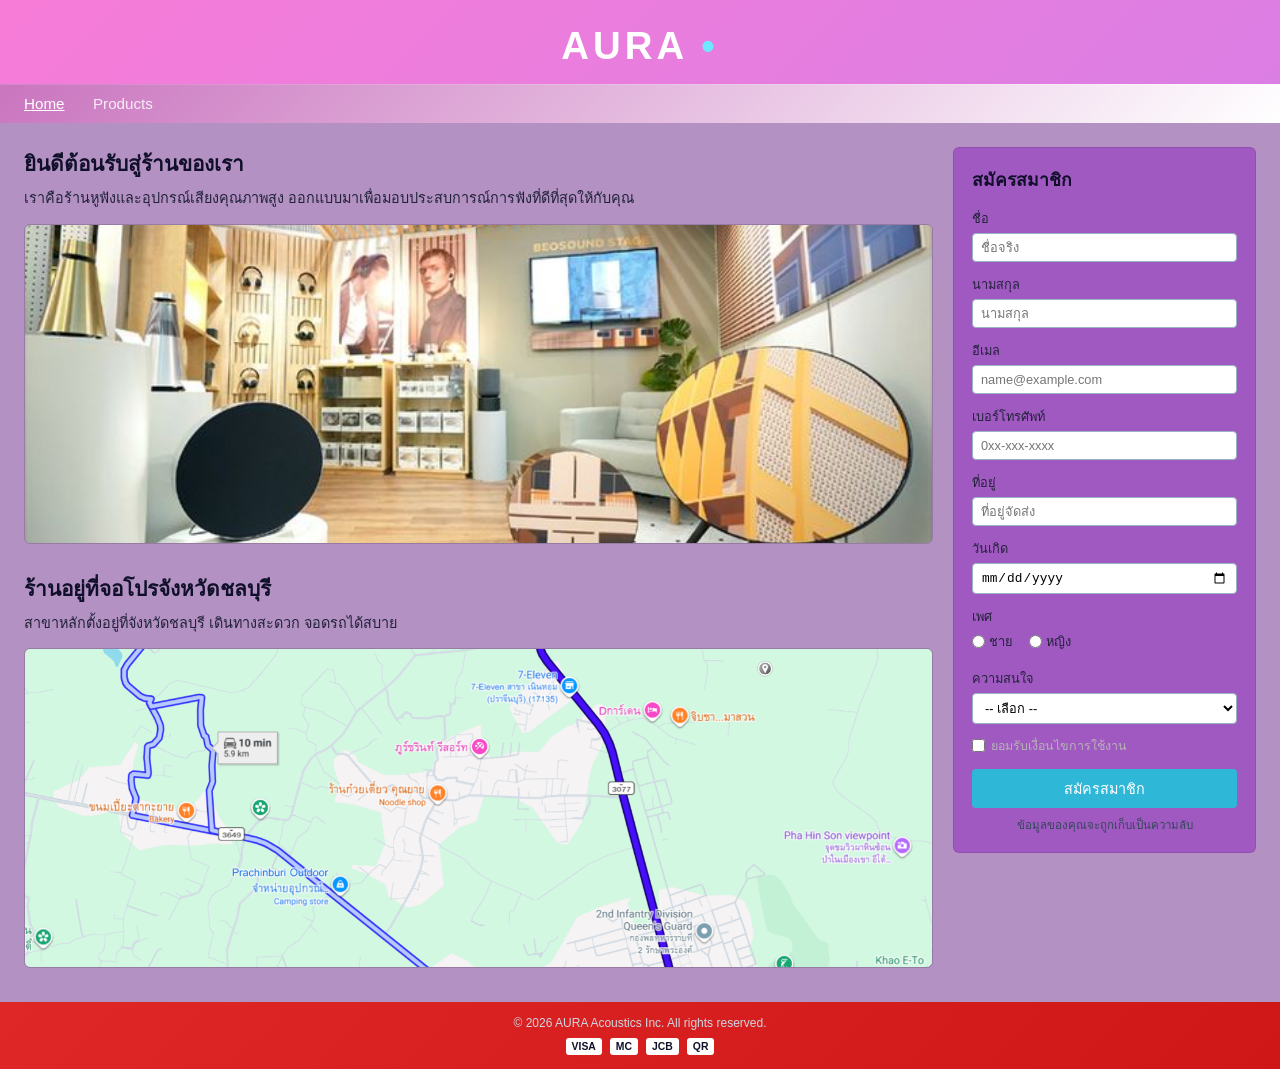
<file: index.html>
<!DOCTYPE html>
<html lang="en">
<head>
  <meta charset="UTF-8">
  <meta name="viewport" content="width=device-width, initial-scale=1.0">
  <title>Document</title>
  <link rel="stylesheet" href="css/gridstyle.css">
</head>
<body>
  <header class="site-header">
    <h1>AURA <span class="dot">•</span></h1>
  </header>

  <nav class="main-nav">
    <a href="index.html" class="active">Home</a>
    <a href="product.html">Products</a>
  </nav>

  <main class="page-body">

    <div class="content-col">

      <section class="block">
        <h2>ยินดีต้อนรับสู่ร้านของเรา</h2>
        <p>เราคือร้านหูฟังและอุปกรณ์เสียงคุณภาพสูง ออกแบบมาเพื่อมอบประสบการณ์การฟังที่ดีที่สุดให้กับคุณ</p>
        <img src="images/shop.jpg" alt="โชว์รูมร้าน AURA">
      </section>

      <section class="block">
        <h2>ร้านอยู่ที่จอโปรจังหวัดชลบุรี</h2>
        <p>สาขาหลักตั้งอยู่ที่จังหวัดชลบุรี เดินทางสะดวก จอดรถได้สบาย</p>
        <div class="map-box">
          <img src="images/map.png" alt="แผนที่ร้าน AURA">
        </div>
      </section>

    </div>

    <aside class="sidebar-col">
      <form class="signup-form">
        <h3>สมัครสมาชิก</h3>

        <div class="field">
          <label for="fname">ชื่อ</label>
          <input type="text" id="fname" name="fname" placeholder="ชื่อจริง">
        </div>

        <div class="field">
          <label for="lname">นามสกุล</label>
          <input type="text" id="lname" name="lname" placeholder="นามสกุล">
        </div>

        <div class="field">
          <label for="email">อีเมล</label>
          <input type="email" id="email" name="email" placeholder="name@example.com">
        </div>

        <div class="field">
          <label for="phone">เบอร์โทรศัพท์</label>
          <input type="tel" id="phone" name="phone" placeholder="0xx-xxx-xxxx">
        </div>

        <div class="field">
          <label for="address">ที่อยู่</label>
          <input type="text" id="address" name="address" placeholder="ที่อยู่จัดส่ง">
        </div>

        <div class="field">
          <label for="dob">วันเกิด</label>
          <input type="date" id="dob" name="dob">
        </div>

        <div class="field">
          <label>เพศ</label>
          <div class="radio-row">
            <label><input type="radio" name="gender" value="male"> ชาย</label>
            <label><input type="radio" name="gender" value="female"> หญิง</label>
          </div>
        </div>

        <div class="field">
          <label for="interest">ความสนใจ</label>
          <select id="interest" name="interest">
            <option value="">-- เลือก --</option>
            <option value="headphone">หูฟัง</option>
            <option value="speaker">ลำโพง</option>
            <option value="accessory">อุปกรณ์เสริม</option>
          </select>
        </div>

        <div class="checkbox-row">
          <input type="checkbox" id="agree" name="agree">
          <label for="agree">ยอมรับเงื่อนไขการใช้งาน</label>
        </div>

        <button type="submit" class="submit-btn">สมัครสมาชิก</button>

        <p class="form-footnote">ข้อมูลของคุณจะถูกเก็บเป็นความลับ</p>
      </form>
    </aside>

  </main>

  <footer class="site-footer">
    <p>© 2026 AURA Acoustics Inc. All rights reserved.</p>
    <div class="payment-icons">
      <span>VISA</span>
      <span>MC</span>
      <span>JCB</span>
      <span>QR</span>
    </div>
  </footer>

</body>
</html>
</file>
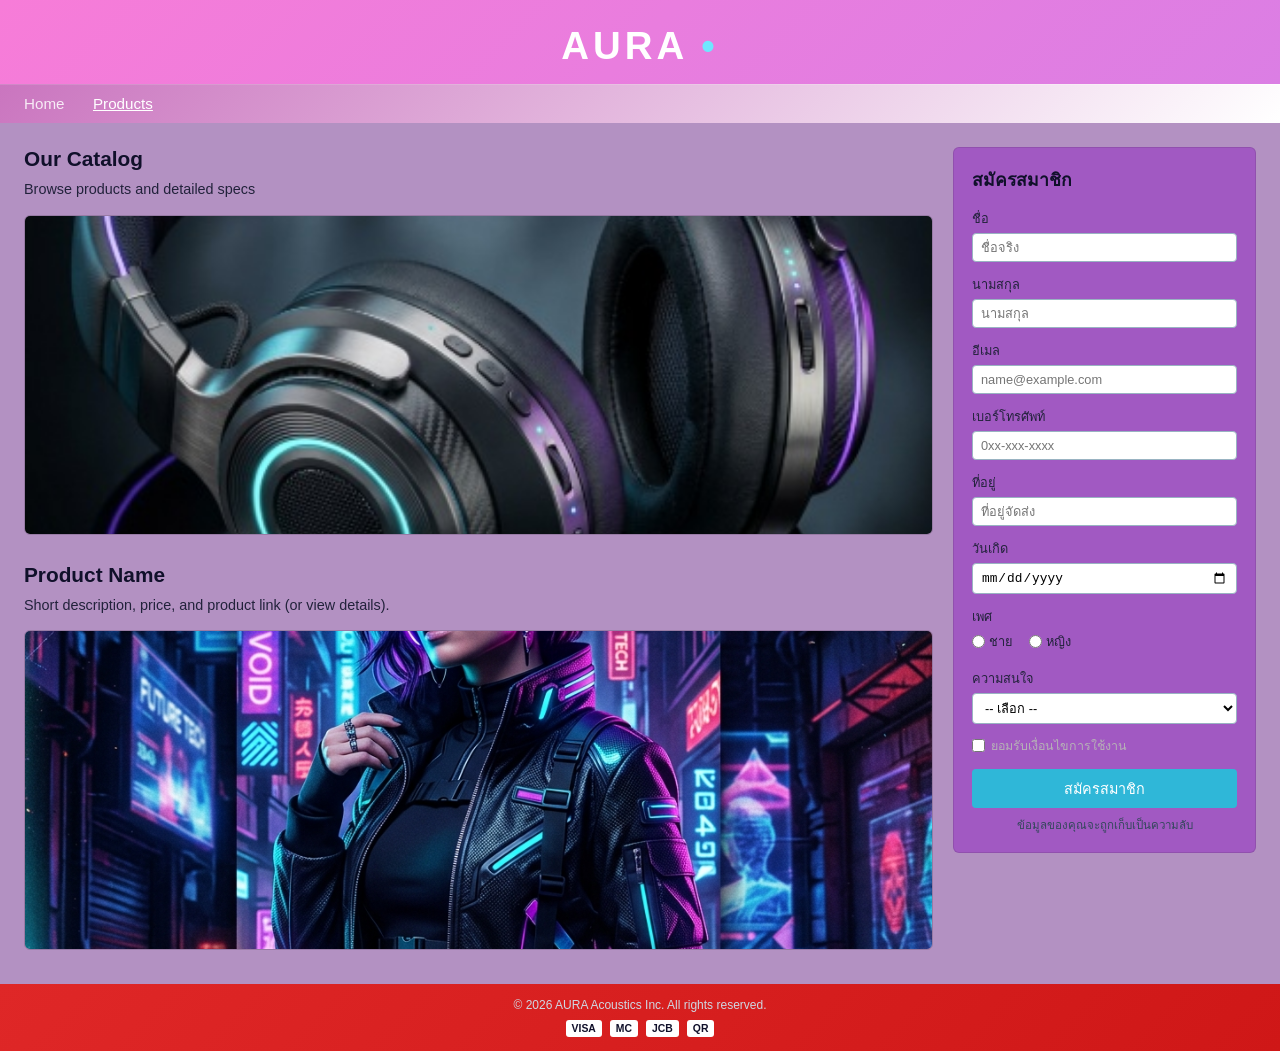
<file: product.html>
<!DOCTYPE html>
<html lang="en">
<head>
  <meta charset="UTF-8">
  <meta name="viewport" content="width=device-width, initial-scale=1.0">
  <title>Products</title>
  <link rel="stylesheet" href="css/gridstyle.css">
</head>
<body>
  <header class="site-header">
    <h1>AURA <span class="dot">•</span></h1>
  </header>

  <nav class="main-nav">
    <a href="index.html">Home</a>
    <a href="product.html" class="active">Products</a>
  </nav>

  <main class="page-body">

    <div class="content-col">

      <section class="block">
        <h2>Our Catalog</h2>
        <p>Browse products and detailed specs</p>
        <img src="images/product1.jpg" alt="Signature Headphone">
      </section>

      <section class="block">
        <h2>Product Name</h2>
        <p>Short description, price, and product link (or view details).</p>
        <img src="images/product2.jpg" alt="Available in various colors">
      </section>

    </div>

    <aside class="sidebar-col">
      <form class="signup-form">
        <h3>สมัครสมาชิก</h3>

        <div class="field">
          <label for="fname">ชื่อ</label>
          <input type="text" id="fname" name="fname" placeholder="ชื่อจริง">
        </div>

        <div class="field">
          <label for="lname">นามสกุล</label>
          <input type="text" id="lname" name="lname" placeholder="นามสกุล">
        </div>

        <div class="field">
          <label for="email">อีเมล</label>
          <input type="email" id="email" name="email" placeholder="name@example.com">
        </div>

        <div class="field">
          <label for="phone">เบอร์โทรศัพท์</label>
          <input type="tel" id="phone" name="phone" placeholder="0xx-xxx-xxxx">
        </div>

        <div class="field">
          <label for="address">ที่อยู่</label>
          <input type="text" id="address" name="address" placeholder="ที่อยู่จัดส่ง">
        </div>

        <div class="field">
          <label for="dob">วันเกิด</label>
          <input type="date" id="dob" name="dob">
        </div>

        <div class="field">
          <label>เพศ</label>
          <div class="radio-row">
            <label><input type="radio" name="gender" value="male"> ชาย</label>
            <label><input type="radio" name="gender" value="female"> หญิง</label>
          </div>
        </div>

        <div class="field">
          <label for="interest">ความสนใจ</label>
          <select id="interest" name="interest">
            <option value="">-- เลือก --</option>
            <option value="headphone">หูฟัง</option>
            <option value="speaker">ลำโพง</option>
            <option value="accessory">อุปกรณ์เสริม</option>
          </select>
        </div>

        <div class="checkbox-row">
          <input type="checkbox" id="agree" name="agree">
          <label for="agree">ยอมรับเงื่อนไขการใช้งาน</label>
        </div>

        <button type="submit" class="submit-btn">สมัครสมาชิก</button>

        <p class="form-footnote">ข้อมูลของคุณจะถูกเก็บเป็นความลับ</p>
      </form>
    </aside>

  </main>

  <footer class="site-footer">
    <p>© 2026 AURA Acoustics Inc. All rights reserved.</p>
    <div class="payment-icons">
      <span>VISA</span>
      <span>MC</span>
      <span>JCB</span>
      <span>QR</span>
    </div>
  </footer>

</body>
</html>
</file>
<file: css/gridstyle.css>
* {
  box-sizing: border-box;
  margin: 0;
  padding: 0;
}

body {
  font-family: "Segoe UI", "Tahoma", sans-serif;
  background-color: #b391c2;
  color: #b6b2b6;
}

/* Header */
.site-header {
  background: linear-gradient(135deg, #f77cd8, #db7ee4);
  color: #ffffff;
  text-align: center;
  padding: 24px 0 16px;
}

.site-header h1 {
  font-size: 2.4rem;
  letter-spacing: 4px;
  font-weight: 700;
}

.site-header h1 .dot {
  color: #6ee7ff;
}


.main-nav {
  background: linear-gradient(135deg, #ca75bf, #ffffff);
  border-top: 1px solid rgba(255, 255, 255, 0.1);
  padding: 10px 24px;
}

.main-nav a {
  color: #ffffff;
  text-decoration: none;
  margin-right: 24px;
  font-size: 0.95rem;
  opacity: 0.85;
}

.main-nav a:hover,
.main-nav a.active {
  opacity: 1;
  text-decoration: underline;
}

/* Layout */
.page-body {
  display: flex;
  gap: 20px;
  padding: 24px;
  align-items: flex-start;
}

.content-col {
  flex: 3;
  display: flex;
  flex-direction: column;
  gap: 28px;
}

.sidebar-col {
  flex: 1;
  min-width: 260px;
}

.block h2 {
  font-size: 1.3rem;
  margin-bottom: 8px;
  color: #10102a;
}

.block p {
  font-size: 0.9rem;
  line-height: 1.5;
  margin-bottom: 14px;
  color: #22223b;
}


.block img,
.photo {
  width: 100%;
  max-height: 320px;
  object-fit: cover;
  border-radius: 6px;
  border: 1px solid rgba(0, 0, 0, 0.15);
  display: block;
}

/* Map image */
.map-box img {
  width: 100%;
  border-radius: 6px;
  border: 1px solid rgba(0, 0, 0, 0.15);
  display: block;
}

/* Sidebar form */
.signup-form {
  background: #a159c2;
  border: 1px solid rgba(0, 0, 0, 0.1);
  border-radius: 6px;
  padding: 18px;
}

.signup-form h3 {
  font-size: 1.1rem;
  margin-bottom: 14px;
  color: #10102a;
}

.field {
  margin-bottom: 12px;
}

.field label {
  display: block;
  font-size: 0.8rem;
  margin-bottom: 4px;
  color: #22223b;
}

.field input[type="text"],
.field input[type="email"],
.field input[type="tel"],
.field input[type="date"],
.field select {
  width: 100%;
  padding: 6px 8px;
  border: 1px solid #99b3c2;
  border-radius: 4px;
  font-size: 0.8rem;
  background: #ffffff;
}

.radio-row {
  display: flex;
  gap: 16px;
  font-size: 0.8rem;
  margin-top: 4px;
}

.radio-row label {
  display: flex;
  align-items: center;
  gap: 4px;
  font-size: 0.8rem;
}

.checkbox-row {
  display: flex;
  align-items: center;
  gap: 6px;
  font-size: 0.78rem;
  margin: 10px 0;
}

.submit-btn {
  width: 100%;
  padding: 8px;
  background: #11d1dfc9;
  color: #fff;
  border: none;
  border-radius: 4px;
  font-size: 0.9rem;
  cursor: pointer;
  margin-top: 4px;
}

.submit-btn:hover {
  background: #5f5fbd;
}

.form-footnote {
  font-size: 0.72rem;
  text-align: center;
  margin-top: 8px;
  color: #33475b;
}

/* Footer */
.site-footer {
  background: linear-gradient(135deg, #df2727, #cf1717);
  color: #cfd8e3;
  text-align: center;
  padding: 14px;
  font-size: 0.75rem;
  margin-top: 10px;
}

.site-footer img {
  max-width: 100%;
}

.payment-icons {
  margin-top: 8px;
  display: flex;
  justify-content: center;
  gap: 8px;
}

.payment-icons span {
  background: #ffffff;
  color: #10102a;
  font-size: 0.65rem;
  font-weight: 700;
  padding: 3px 6px;
  border-radius: 3px;
}

/* Responsive */
@media (max-width: 800px) {
  .page-body {
    flex-direction: column;
  }
}
</file>
